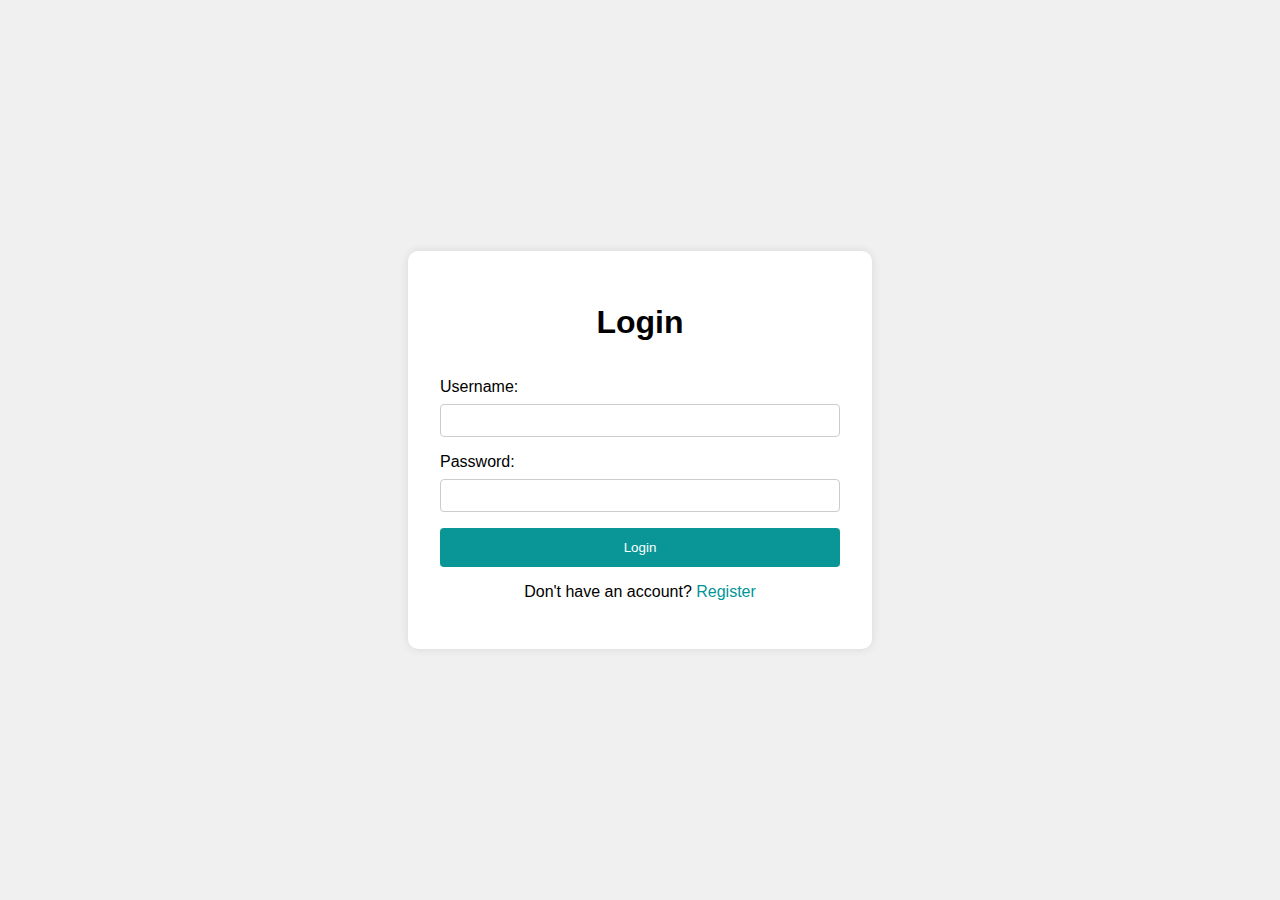
<file: index.html>
<!DOCTYPE html>
<html lang="en">
<head>
    <meta charset="UTF-8">
    <meta name="viewport" content="width=device-width, initial-scale=1.0">
    <title>Address Book Login</title>
    <link rel="stylesheet" href="login_page/loginPage.css">
</head>
<body>
    <div class="container">
        <h1 id="title">Login</h1>
        <form id="form">
            <label for="username">Username:</label>
            <input type="text" id="username" name="username" required>
            
            <label for="password">Password:</label>
            <input type="password" id="password" name="password" required>
            
            <button type="submit" id="submit-btn">Login</button>
        </form>
        <div class="toggle">
            <p>Don't have an account? <a href="#" id="toggle-link">Register</a></p>
        </div>
    </div>

    <script src="/login_page/loginPage.js"></script>
</body>
</html>
</file>
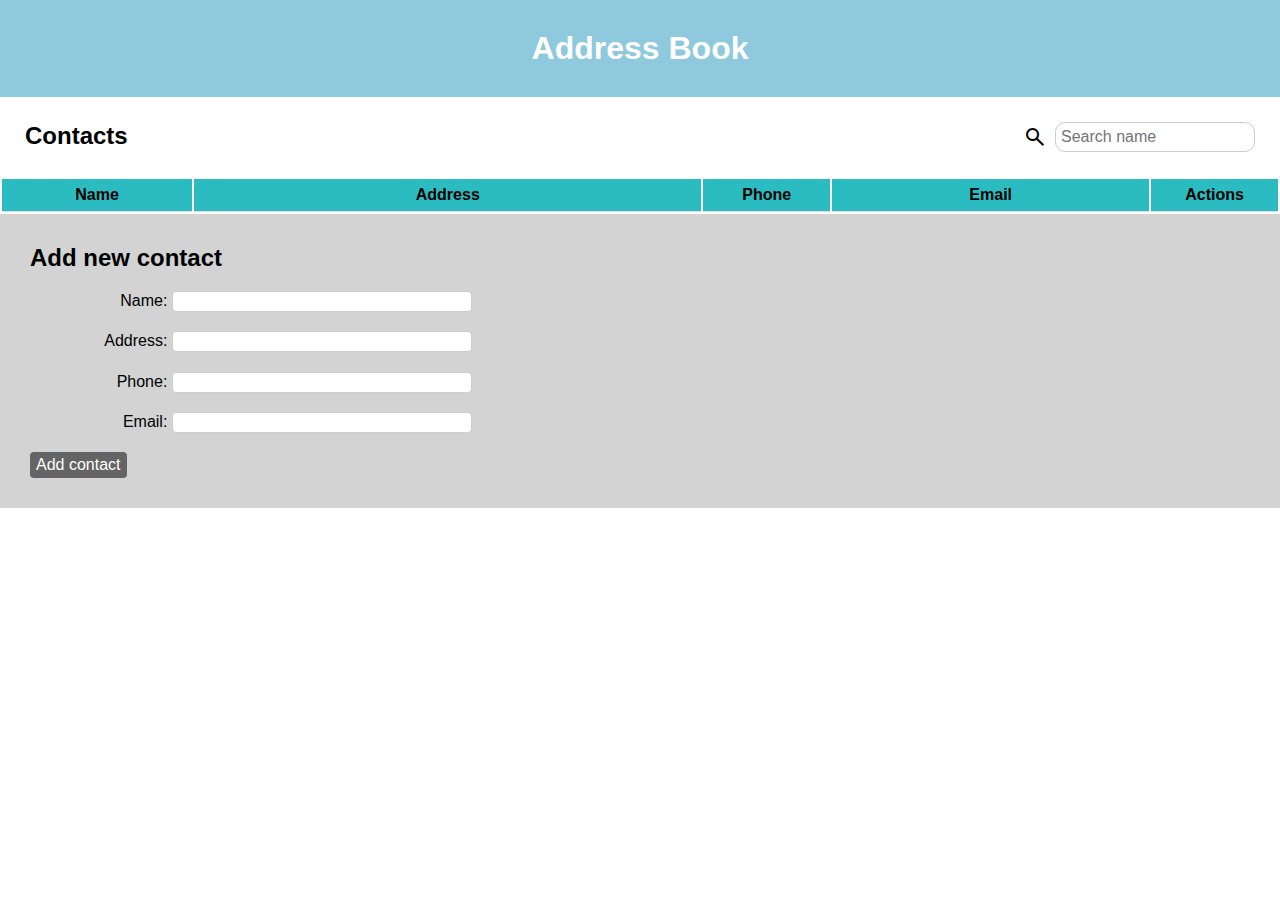
<file: main_page/index.html>
<!DOCTYPE html>
<html lang="en">
<head>
    <meta charset="UTF-8">
    <meta name="viewport" content="width=device-width, initial-scale=1.0">
    <title>Address Book</title>
    <link rel="stylesheet" href="/main_page/mainPage.css">
    <link rel="stylesheet" href="https://fonts.googleapis.com/css2?family=Material+Symbols+Outlined:opsz,wght,FILL,GRAD@20..48,100..700,0..1,-50..200">
</head>
<body>
    <div class="main-page">
        <div class="container1">
            <h1>Address Book</h1>
        </div>
        <div class="container2">
            <h2>Contacts</h2>
            <span class="searchBox">
                <i class="material-symbols-outlined">Search</i>
                <input type="text" name="Search" id="search-box" placeholder="Search name" >
            </span>
        </div>
        <div class="table-container">
            <table id="table">
                <thead>
                    <tr>
                        <th class="name" onclick="sortTable()">Name</th>
                        <th class="address" >Address</th>
                        <th class="phn" >Phone</th>
                        <th class="email" >Email</th>
                        <th class="actions" onclick="deleteAll()">Actions</th>
                    </tr>
                </thead>
                <tbody id="table-body">
                </tbody>
            </table>
        </div>
        <div class="container3">
            <h2>Add new contact</h2>
            <form>
                <div class="input-box">
                    <label for="name">Name: </label>
                    <input name="name" type="text" id="name">
                </div>
                <div class="input-box">
                    <label for="address">Address: </label>
                    <input name="address" type="text" id="address">
                </div>
                <div class="input-box">
                    <label for="phone">Phone: </label>
                    <input name="phone" type="tel" id="phone">
                </div>
                <div class="input-box">
                    <label for="email">Email: </label>
                    <input name="email" type="email" id="email">
                </div>

                <button id="add-btn" onclick="addData(-1)">Add contact</button>
            </form>
        </div>
    </div>
    <script src="/main_page/mainPage.js"></script>
</body>
</html>
</file>
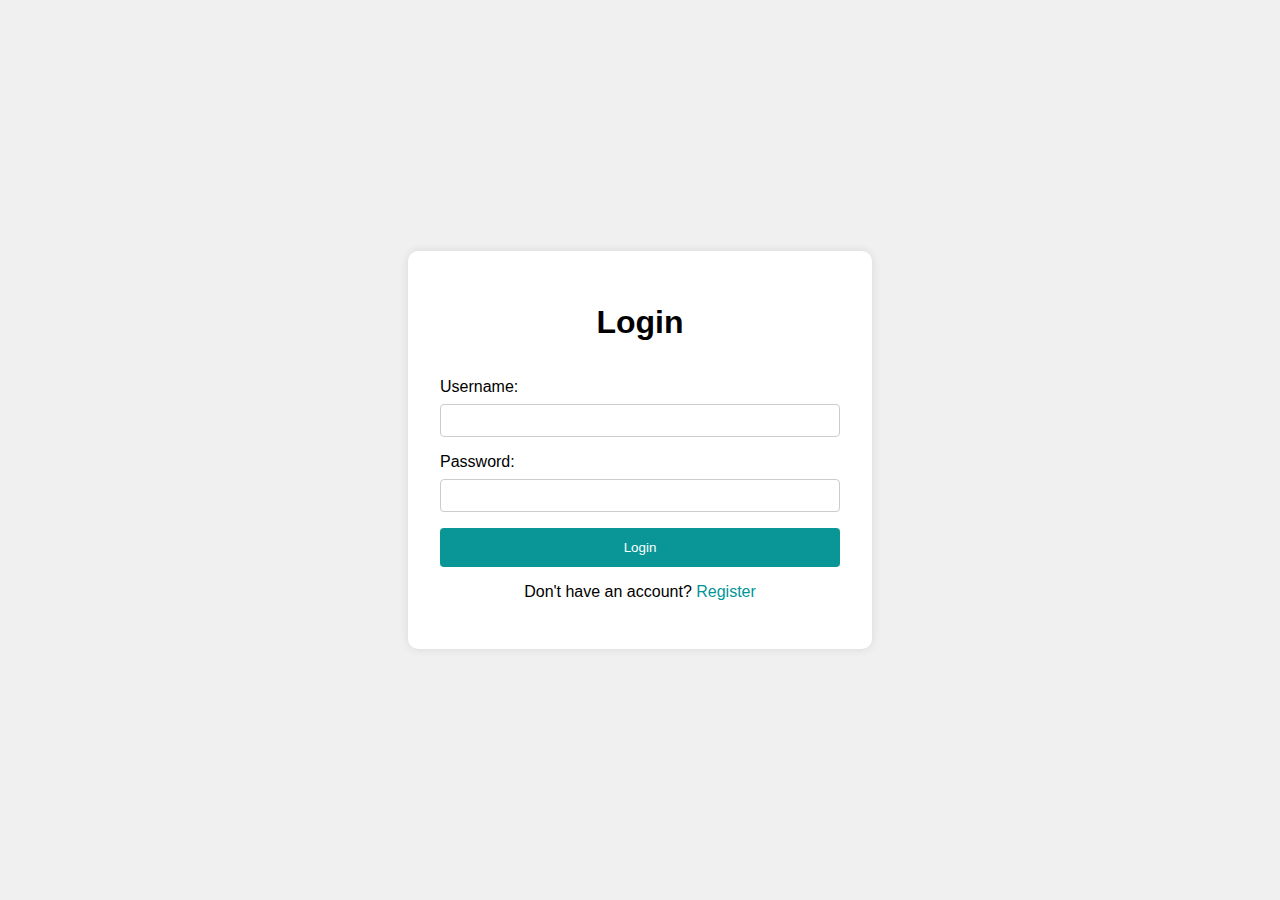
<file: loginPage.html>
<!DOCTYPE html>
<html lang="en">
<head>
    <meta charset="UTF-8">
    <meta name="viewport" content="width=device-width, initial-scale=1.0">
    <title>Address Book Login</title>
    <style>
        body {
            font-family: Arial, sans-serif;
            background-color: #f0f0f0;
            display: flex;
            justify-content: center;
            align-items: center;
            height: 100vh;
            margin: 0;
        }
        .container {
            background-color: white;
            padding: 2rem;
            border-radius: 10px;
            box-shadow: 0 0 10px rgba(0, 0, 0, 0.1);
            width: 100%;
            max-width: 400px;
        }
        h1 {
            text-align: center;
        }
        form {
            display: flex;
            flex-direction: column;
        }
        label {
            margin-top: 1rem;
        }
        input {
            padding: 0.5rem;
            margin-top: 0.5rem;
            border: 1px solid #ccc;
            border-radius: 4px;
        }
        button {
            background-color: rgb(10, 150, 150);
            color: white;
            padding: 0.75rem;
            border: none;
            border-radius: 4px;
            margin-top: 1rem;
            cursor: pointer;
        }
        button:hover {
            background-color: rgb(50, 180, 180);
        }
        .toggle {
            text-align: center;
            margin-top: 1rem;
        }
        .toggle a {
            color: rgb(0, 150, 150);
            text-decoration: none;
        }
    </style>
</head>
<body>
    <div class="container">
        <h1 id="title">Login</h1>
        <form id="form">
            <label for="username">Username:</label>
            <input type="text" id="username" name="username" required>
            
            <label for="password">Password:</label>
            <input type="password" id="password" name="password" required>
            
            <button type="submit" id="submit-btn">Login</button>
        </form>
        <div class="toggle">
            <p>Don't have an account? <a href="#" id="toggle-link">Register</a></p>
        </div>
    </div>

    <script type="module" src="loginPage.js"></script>
</body>
</html>
</file>
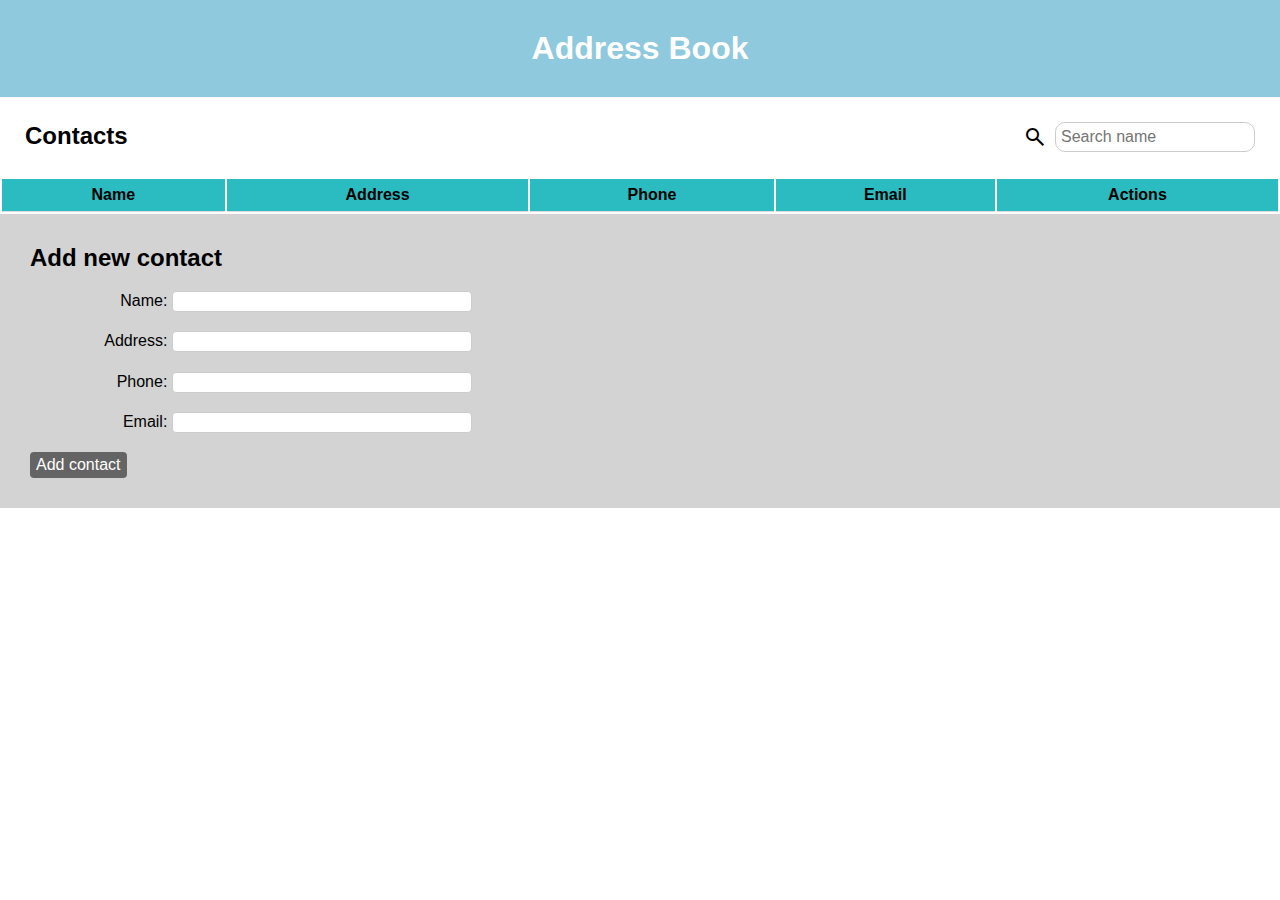
<file: main_page/mainPage.html>
<!DOCTYPE html>
<html lang="en">
<head>
    <meta charset="UTF-8">
    <meta name="viewport" content="width=device-width, initial-scale=1.0">
    <title>Address Book</title>
    <link rel="stylesheet" href="/main_page/mainPage.css">
    <link rel="stylesheet" href="https://fonts.googleapis.com/css2?family=Material+Symbols+Outlined:opsz,wght,FILL,GRAD@20..48,100..700,0..1,-50..200">
</head>
<body>
    <div class="main-page">
        <div class="container1">
            <h1>Address Book</h1>
        </div>
        <div class="container2">
            <h2>Contacts</h2>
            <span class="searchBox">
                <i class="material-symbols-outlined">Search</i>
                <input type="text" name="Search" id="search-box" placeholder="Search name" >
            </span>
        </div>
        <div class="table-container">
            <table id="table">
                <thead>
                    <tr>
                        <th onclick="sortTable()">Name</th>
                        <th>Address</th>
                        <th>Phone</th>
                        <th>Email</th>
                        <th onclick="deleteAll()">Actions</th>
                    </tr>
                </thead>
                <tbody id="table-body">
                </tbody>
            </table>
        </div>
        <div class="container3">
            <h2>Add new contact</h2>
            <form>
                <div class="input-box">
                    <label for="name">Name: </label>
                    <input name="name" type="text" id="name">
                </div>
                <div class="input-box">
                    <label for="address">Address: </label>
                    <input name="address" type="text" id="address">
                </div>
                <div class="input-box">
                    <label for="phone">Phone: </label>
                    <input name="phone" type="tel" id="phone">
                </div>
                <div class="input-box">
                    <label for="email">Email: </label>
                    <input name="email" type="email" id="email">
                </div>

                <button id="add-btn" onclick="addData(-1)">Add contact</button>
            </form>
        </div>
    </div>
    <script src="/main_page/mainPage.js"></script>
</body>
</html>
</file>
<file: login_page/loginPage.css>
body {
    font-family: Arial, sans-serif;
    background-color: #f0f0f0;
    display: flex;
    justify-content: center;
    align-items: center;
    height: 100vh;
    margin: 0;
}
.container {
    background-color: white;
    padding: 2rem;
    border-radius: 10px;
    box-shadow: 0 0 10px rgba(0, 0, 0, 0.1);
    width: 100%;
    max-width: 400px;
}
h1 {
    text-align: center;
}
form {
    display: flex;
    flex-direction: column;
}
label {
    margin-top: 1rem;
}
input {
    padding: 0.5rem;
    margin-top: 0.5rem;
    border: 1px solid #ccc;
    border-radius: 4px;
}
button {
    background-color: rgb(10, 150, 150);
    color: white;
    padding: 0.75rem;
    border: none;
    border-radius: 4px;
    margin-top: 1rem;
    cursor: pointer;
}
button:hover {
    background-color: rgb(50, 180, 180);
}
.toggle {
    text-align: center;
    margin-top: 1rem;
}
.toggle a {
    color: rgb(0, 150, 150);
    text-decoration: none;
}
</file>
<file: main_page/mainPage.css>
*{
    box-sizing: border-box;
    margin: 0px;
    padding: 0px;
    font-family: sans-serif;
}

.container1 h1{
    background-color: rgb(142, 201, 221);
    color: white;
    padding: 30px;
    text-align: center;
}

.container2{
    display: flex;
    flex-wrap: wrap;
    justify-content: space-between;
    padding: 25px;
}

.searchBox {
    display: flex;
    align-items: center;
    gap: 8px;
}

.searchBox input {
    padding: 5px;
    width: 200px;
    font-size: 16px;
    border: 1.5px solid #ccc;
    border-radius: 10px;
    outline: none;
}

.table-container {
    max-height: 257px;
    overflow: auto;
}

#table{
    width: 100%;
}

#table .name { width: 15%; }
#table .address { width: 40%; }
#table .phone { width: 10%; }
#table .email { width: 25%; }
#table .actions { width: 10%; }

thead{
    position: sticky;
    top: 0;
    z-index: 1;
}

th{
    background-color: #2bbcc1;
}

th, td{
    text-align: center;
    padding: 7px;
    border-bottom: 1px solid #ddd;
}


tbody tr:hover {
    background-color: #f1f1f1;
}

.container3{
    background-color: lightgrey;
    padding: 30px;
}

label {
    display: inline-block;
    width: 10%;
    text-align: right;
}

.input-box {
    margin: 1.2rem;
}

.input-box input {
    padding: 2px;
    outline: none;
    width: 100%;
    max-width: 300px;
    border: 1px solid #ccc;
    border-radius: 4px;
}

#add-btn {
    padding: 4px 6px;
    background-color: rgb(100, 100, 100);
    cursor: pointer;
    border: none;
    color: white;
    font-size: 1rem;
    border-radius: 4px;
}

#add-btn:hover {
    background-color: #505050;
}

@media (max-width: 768px) {
    .container2 {
        flex-direction: column;
        align-items: center;
    }
    label {
        width: 100%; /* Make label full-width */
        text-align: left;
    }

    .input-box {
        flex-direction: column;
        align-items: flex-start;
    }

    .input-box input {
        width: 100%;
        margin-top: 10px;
    }

    th, td {
        font-size: 14px;
        padding: 6px;
    }

    .searchBox{
        margin-top: 15px;
    }

    #add-btn {
        padding: 3px 5px;
        font-size: 0.9rem;
    }
}

@media (max-width: 480px) {
    .input-box {
        margin: 10px 0;
    }

    .input-box input {
        padding: 4px;
    }

    .searchBox{
        margin-top: 15px;
    }

    th, td {
        font-size: 12px;
    }

    #add-btn {
        padding: 6px 10px;
        font-size: 0.8rem;
    }
}

@media (max-width: 627px){
    td button{
        display: flex;
        flex-direction: column;
        margin: 5px;
    }
}
</file>
